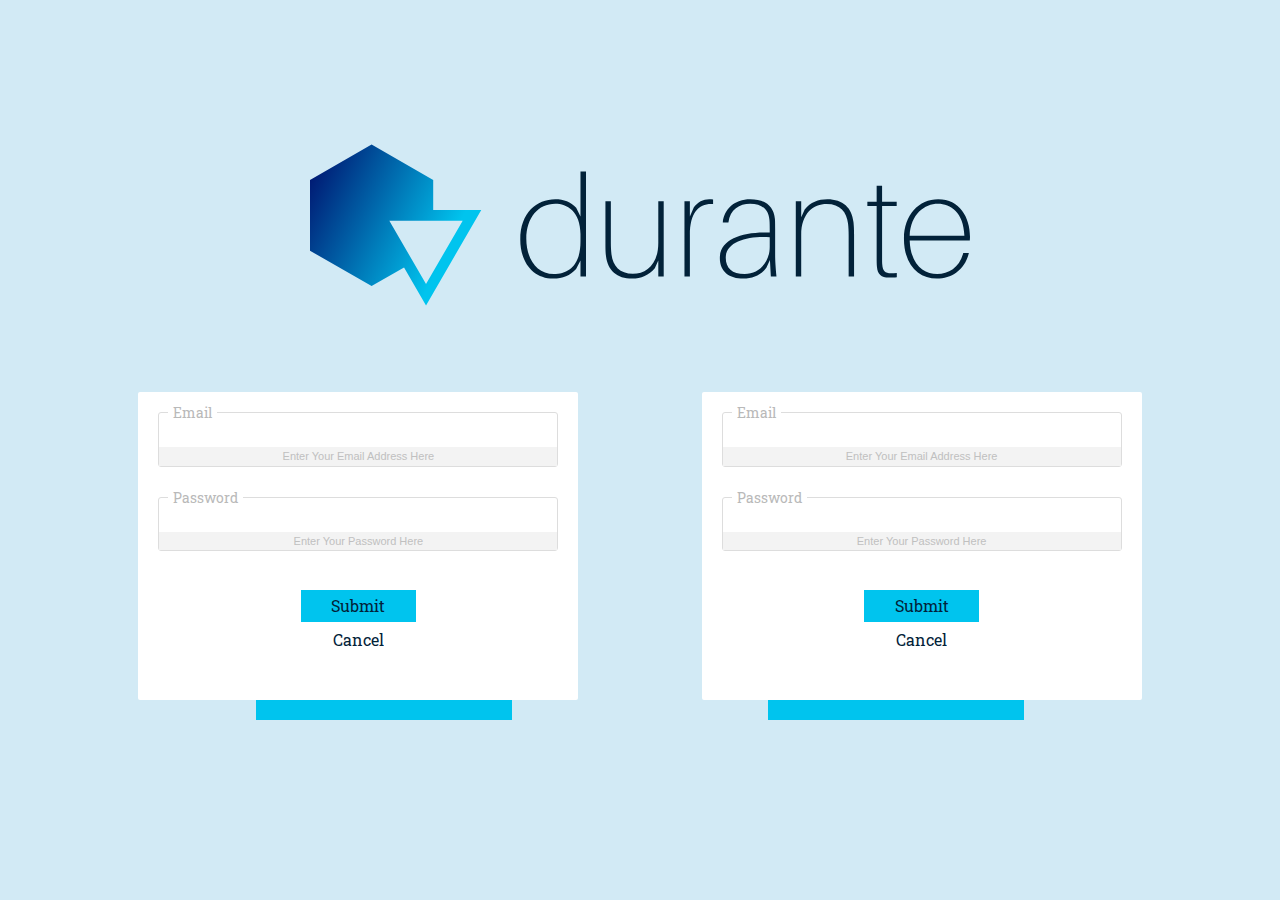
<file: html/index.html>
<!DOCTYPE html>
<html lang="en">
<head>
    <link rel="stylesheet" href="../css/normalize.css">
    <link rel="stylesheet" href="../css/style.css">
    <meta charset="UTF-8">
    <meta http-equiv="X-UA-Compatible" content="IE=edge">
    <meta name="viewport" content="width=device-width, initial-scale=1.0">
    <link rel="preconnect" href="https://fonts.googleapis.com">
    <link rel="preconnect" href="https://fonts.gstatic.com" crossorigin>
    <link href="https://fonts.googleapis.com/css2?family=Roboto+Slab:wght@200&display=swap" rel="stylesheet"> 
    <title>Durante</title>
</head>
<body>
    <main>
        <section class="logo" id="logo">
            <img src="../img/durante-logo/vector/default.svg" alt="Durante Logo">
        </section>
        <section class="login">
            <button id="logbutton">
                <span>
                    Log In
                </span>
            </button>    
            <button id="signbutton">
                <span>
                    Sign Up
                </span>   
            </button>
        </section>
    </main>
    <section class="forms">
        <section id="login">
            <form class="form">
                <ul>
                    <li>
                        <label for="email">Email</label>
                        <input type="email" name="email">
                        <span>Enter Your Email Address Here</span>
                    </li>
                    <li>
                        <label for="password">Password</label>
                        <input type="password" name="password">
                        <span>Enter Your Password Here</span>
                    </li>
                    <li>
                        <input type="submit" value="Submit">
                    </li>
                    <li class="cancel">
                        <input class="cancel" type="button" value="Cancel">
                    </li>
                </ul>
            </form>
        </section>
        <section id="signup">
            <form class="form">
                <ul>
                    <!-- <li>
                        <label for="name">Name</label>
                        <input type="text" name="name">
                        <span>Enter Your Full Name Here</span>
                    </li> -->
                    <li>
                        <label for="email">Email</label>
                        <input type="email" name="email">
                        <span>Enter Your Email Address Here</span>
                    </li>
                    <li>
                        <label for="password">Password</label>
                        <input type="password" name="password">
                        <span>Enter Your Password Here</span>
                    </li>
                    <li>
                        <input type="submit" value="Submit">
                    </li>
                    <li class="cancel">
                        <input class="cancel" type="button" value="Cancel">
                    </li>
                </ul>
            </form>
        </section>
    </section>
</body>
</html>
</file>
<file: css/style.css>
html, body, main{
    font-family: 'Roboto Slab', serif;
    height: 100%;
    min-height: 100%;
}

main {
    display: flex;
    flex-direction: column;
    background-color: #D2EAF5;
}

main section {
    display: flex;
    justify-content: center;
    align-items: center;
    height: 50%;
    min-height: 50%;
    max-height: 50%;
}

.login {
    justify-content: space-evenly;
}

main section img {
    max-height: 200%;
}

button {
    height: 20%;
    width: 20%;
    border: none;
    color: #022239;
    background-color: #00C4EE;
    transition: all 2s;
    position: relative;
}

button:hover {
    color: #00C4EE;
    background-color: #022239;
    border-radius: 2rem;
}

.forms {
    display: flex;
    /* visibility: hidden; */
    justify-content: space-evenly;
    align-items: center;
    /* position: absolute;
    left: 0;
    bottom: 9%;
    height: 50%;
    width: 100%; */
    background-color: #D2EAF5;
}

 #login {
    position: absolute;
    /* visibility: hidden; */
    left: 8%;
    top: 38%;
    height: 30%;
    width: 40%;
}

#signup {
    position: absolute;
    /* visibility: hidden; */
    right: 8%;
    top: 38%;
    height: 30%;
    width: 40%;
} 

/* #logo:hover #login {
    animation: slide-in-left ease 1s forwards;   
}

@keyframes slide-in-left {
    from {
      opacity: 0;
      transform: translateX(-100px);
    }
    to {
      opacity: 1;
      transform: translateX(0);
    }
  }

#logo:hover #signup{
    animation: slide-in-right ease 1s forwards;
}

@keyframes slide-in-right {
    from {
        opacity: 0;
        transform: translateX(100px);
    }
    to {
        opacity: 1;
        transform: translateX(0);
    }
} */

.form {
	max-width:400px;
	margin:50px auto;
	background:#fff;
	border-radius:2px;
	padding:20px;
}

.form h1{
	display: block;
	text-align: center;
	padding: 0;
	margin: 0px 0px 20px 0px;
	color: #5C5C5C;
	font-size:x-large;
}
.form ul{
	list-style:none;
	padding:0;
	margin:0;	
}
.form li{
	display: block;
	padding: 9px;
	border:1px solid #DDDDDD;
	margin-bottom: 30px;
	border-radius: 3px;
}
.form li:nth-last-child(2) {
	border:none;
	margin-bottom: 0px;
	text-align: center;
}
.form li > label{
	display: block;
	float: left;
	margin-top: -19px;
	background: #FFFFFF;
	height: 14px;
	padding: 2px 5px 2px 5px;
	color: #B9B9B9;
	font-size: 14px;
	overflow: hidden;
}
.form input[type="text"],
.form input[type="email"],
.form input[type="password"],
.form textarea,
.form select 
{
	box-sizing: border-box;
	-webkit-box-sizing: border-box;
	-moz-box-sizing: border-box;
	width: 100%;
	display: block;
	outline: none;
	border: none;
	height: 25px;
	line-height: 25px;
	font-size: 16px;
	padding: 0;
}

.form li > span{
	background: #F3F3F3;
	display: block;
	padding: 3px;
	margin: 0 -9px -9px -9px;
	text-align: center;
	color: #C0C0C0;
	font-family: Arial, Helvetica, sans-serif;
	font-size: 11px;
}
.form textarea{
	resize:none;
}
.form input[type="submit"] {
	height: 2rem;
    width: 30%;
    border: none;
    color: #022239;
    background-color: #00C4EE;
    transition: all 2s;
    position: relative;
}
.form input[type="submit"]:hover {
	color: #00C4EE;
    background-color: #022239;
}

.form .cancel {
    text-align: center;
    color: #022239;
    background-color: white;
    border: none;
    padding: 0;
    outline: inherit;
    transition: all 2s;
}

.form .cancel:hover {
    color: #00C4EE;
}
</file>
